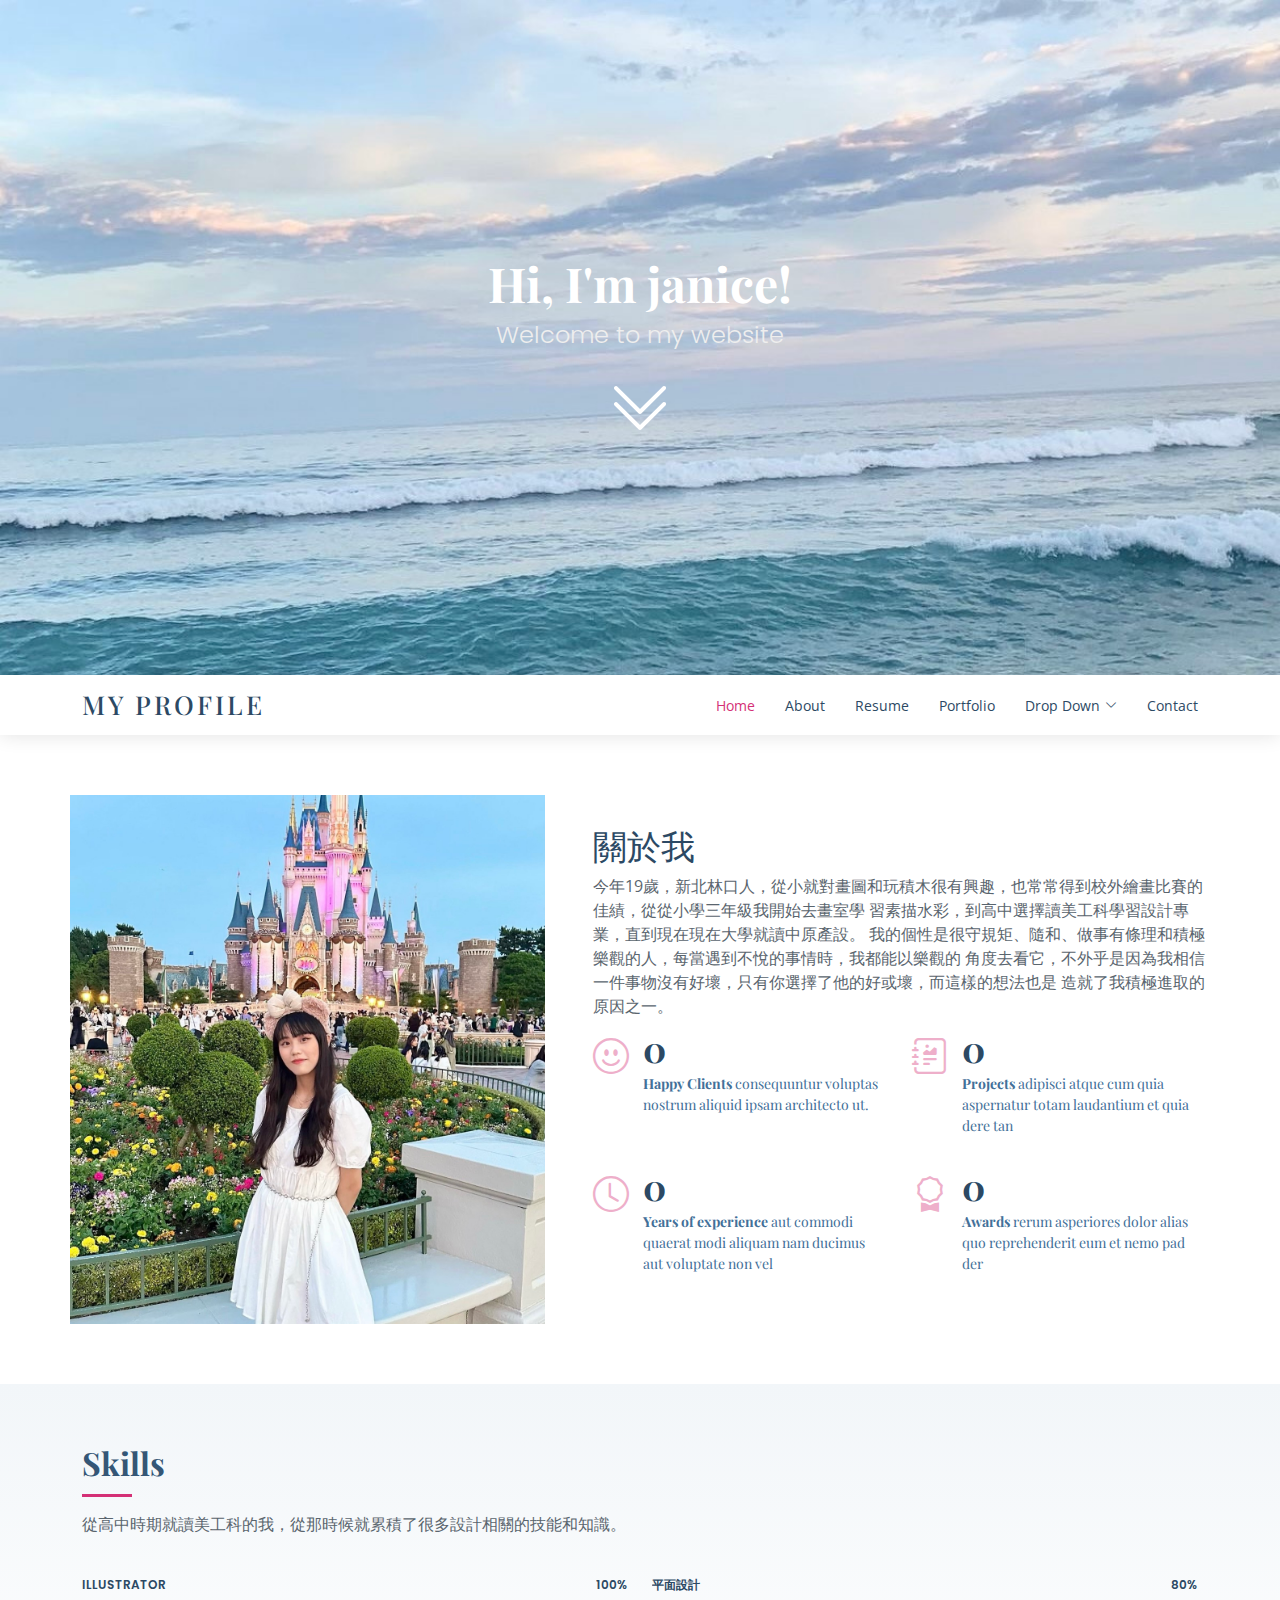
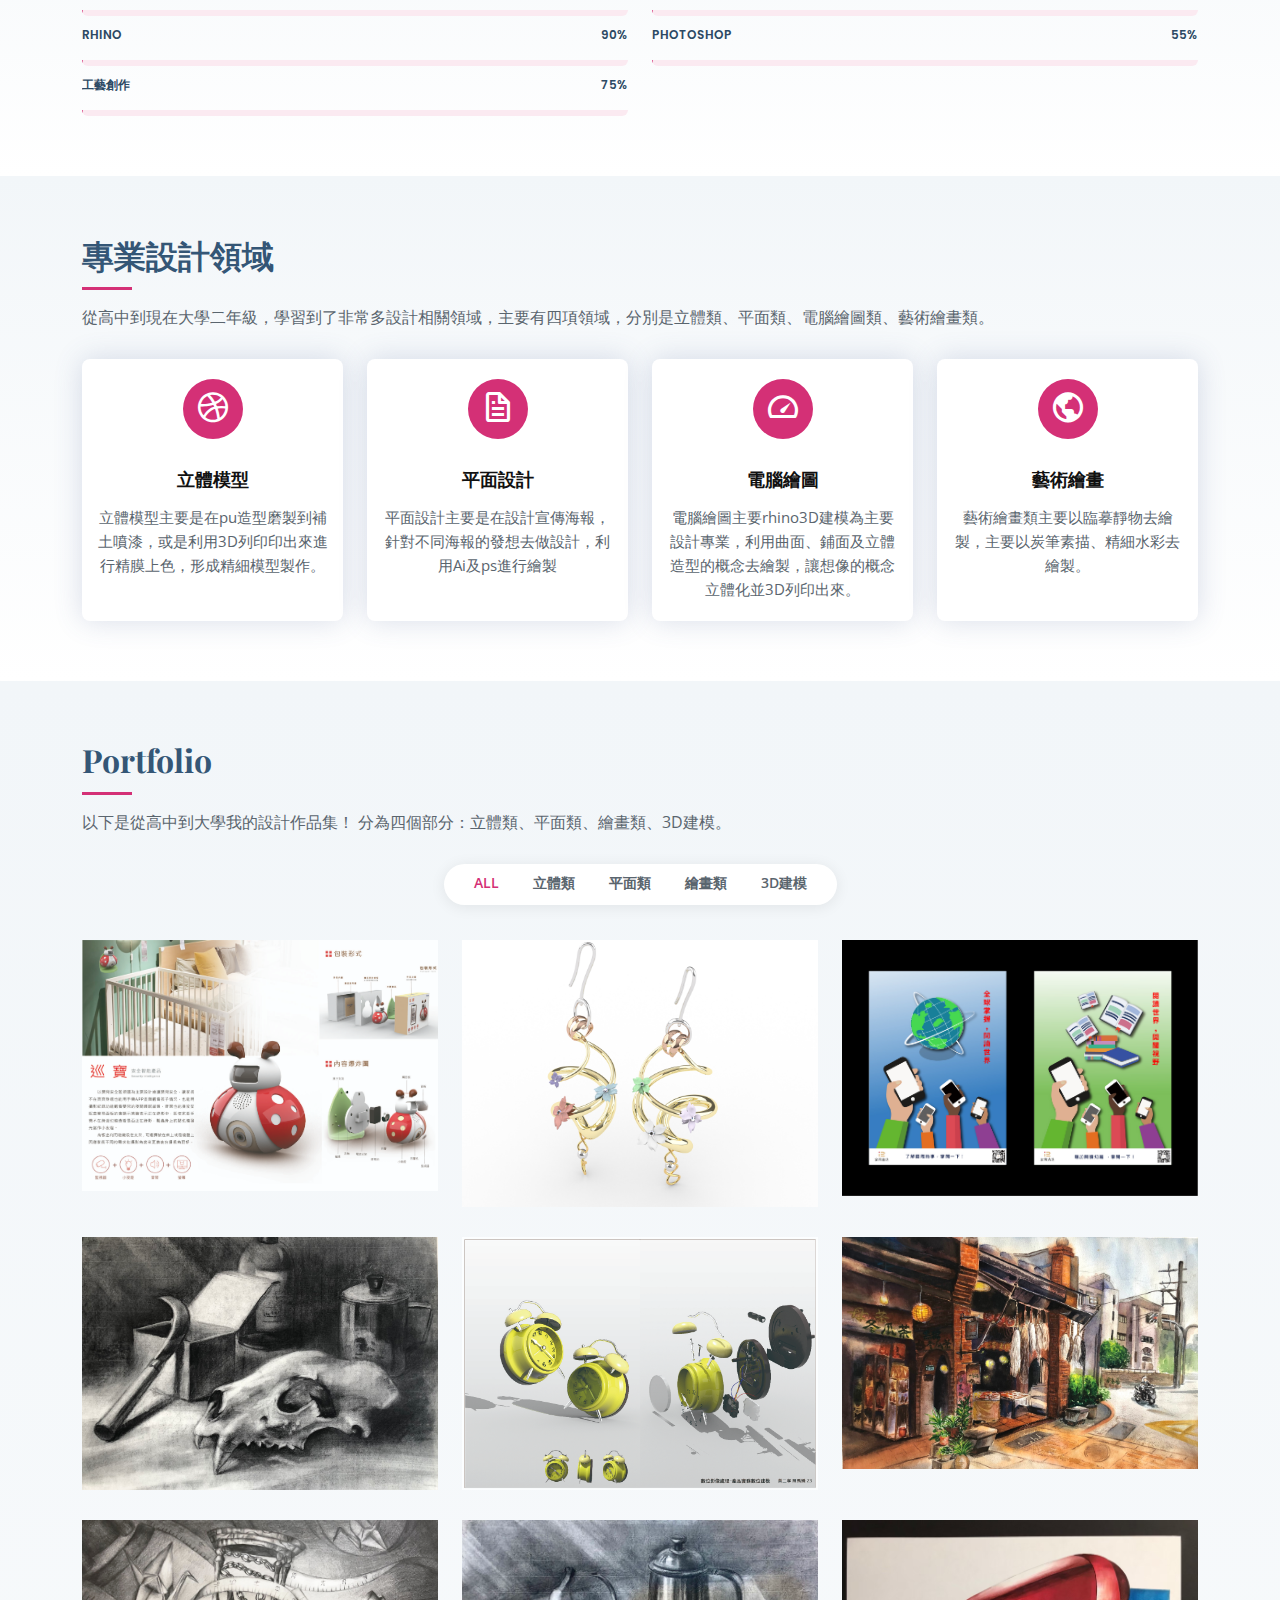
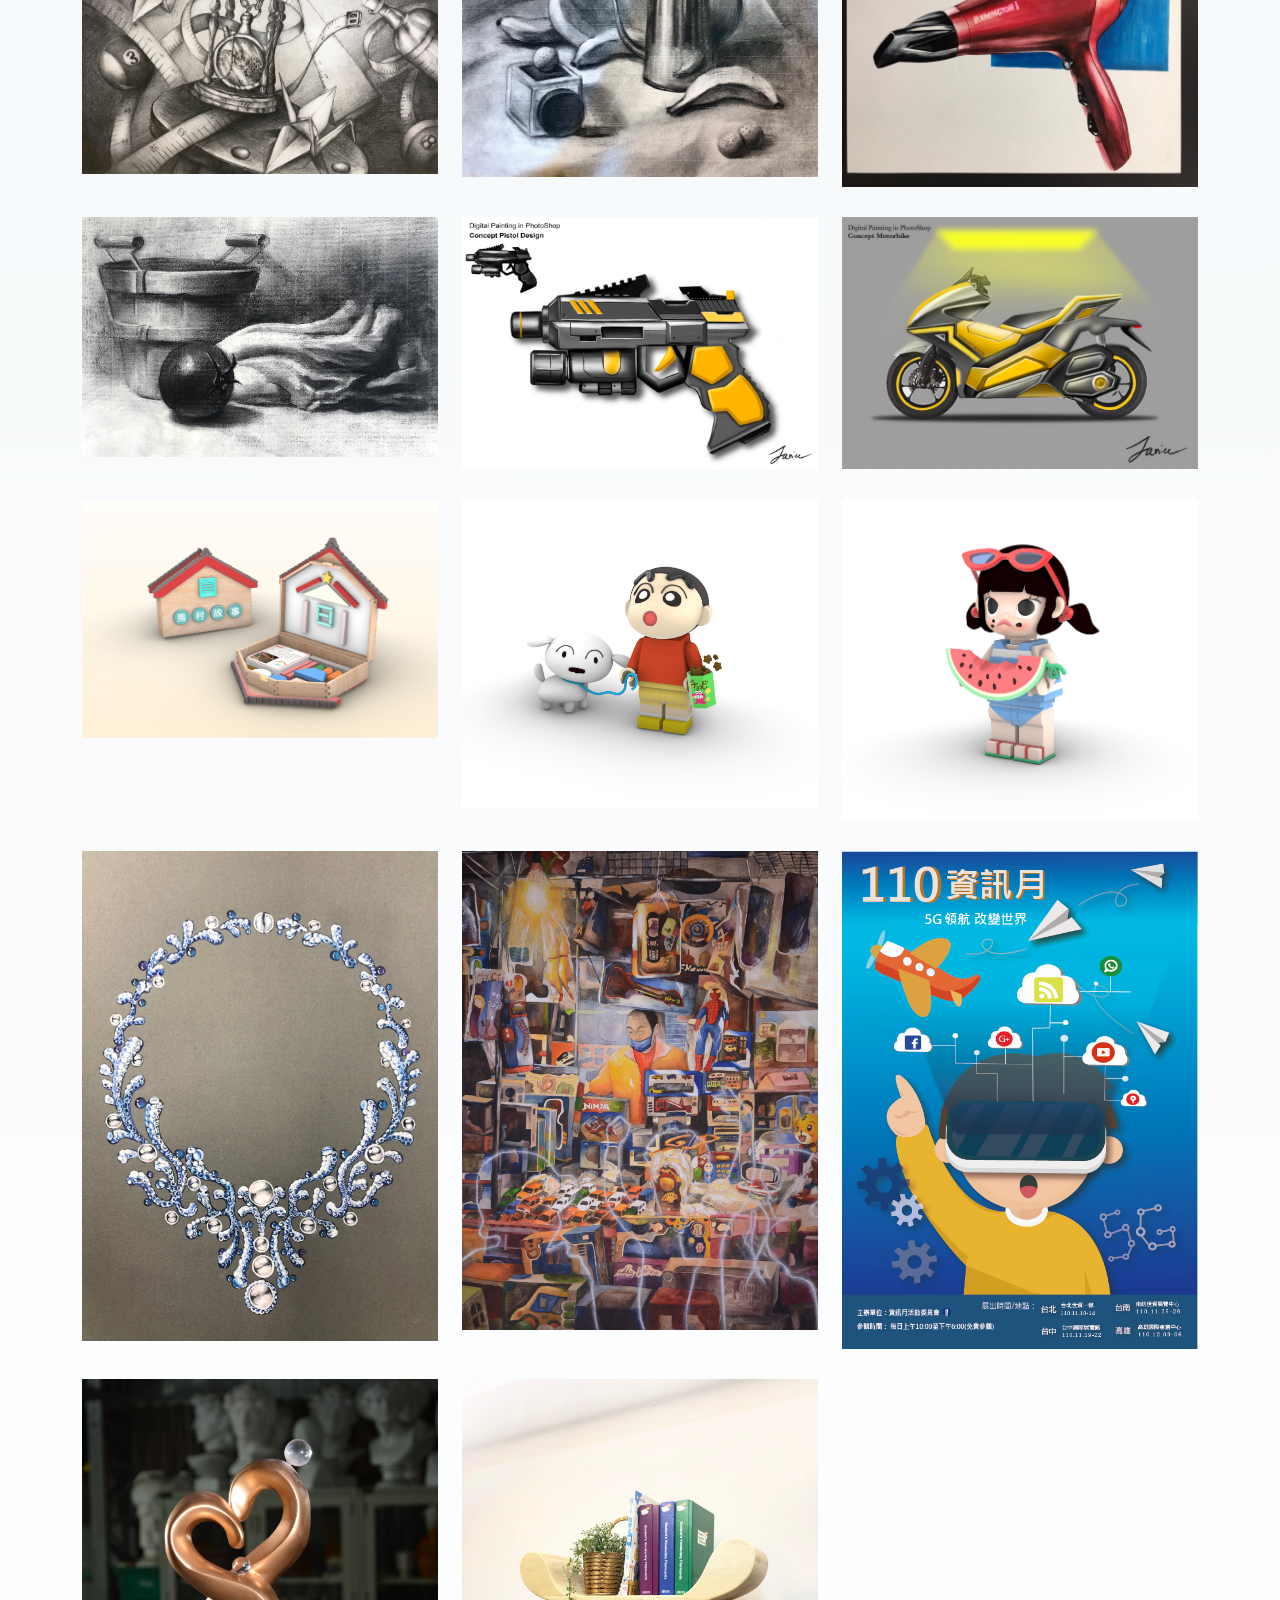
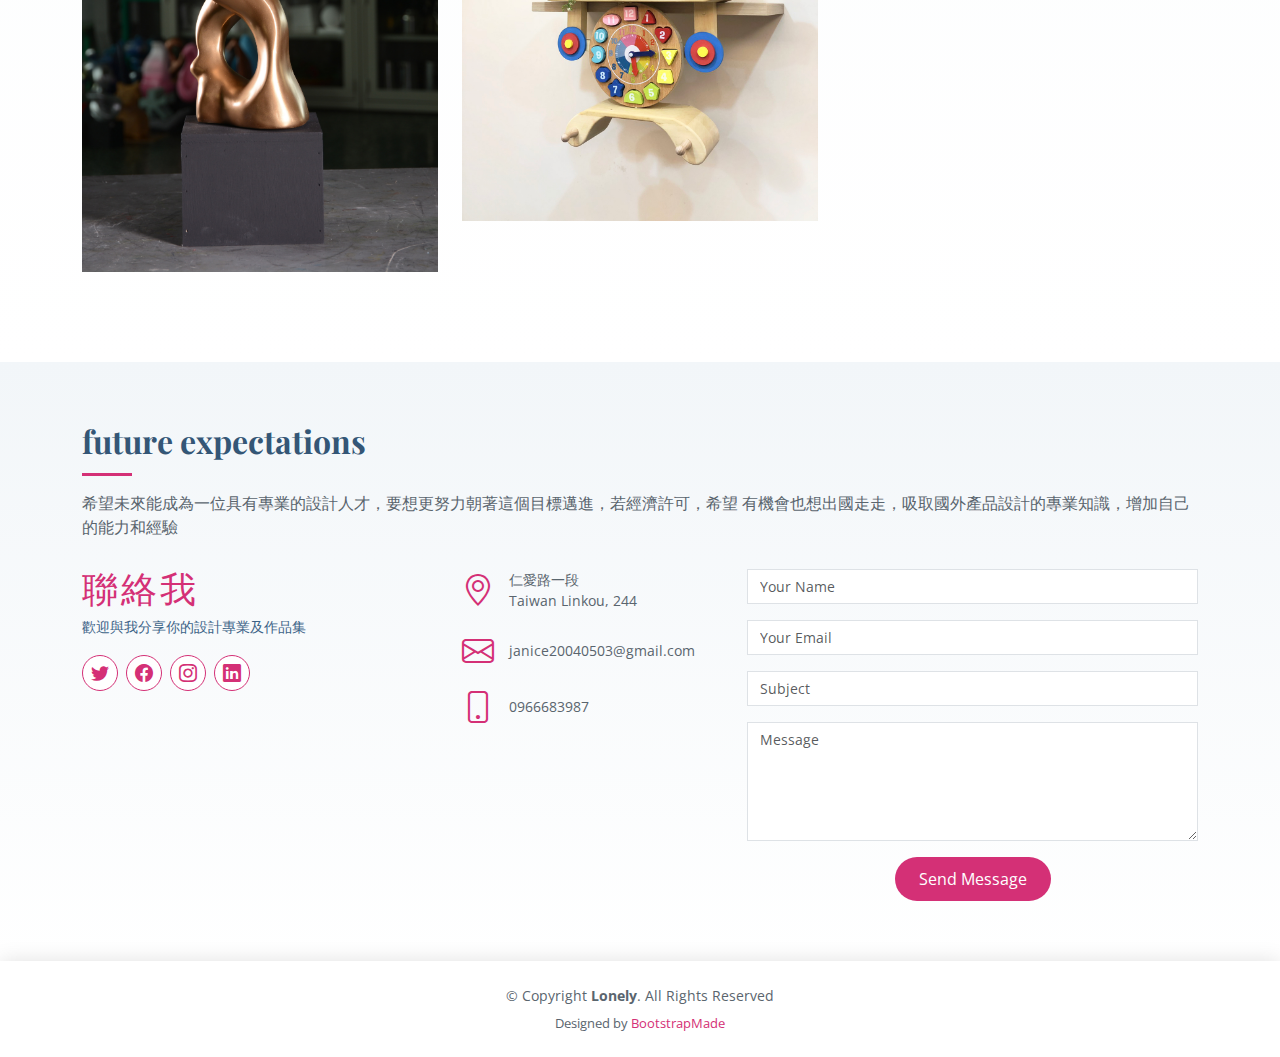
<file: index.html>
<!DOCTYPE html>
<html lang="en">

<head>
  <meta charset="utf-8">
  <meta content="width=device-width, initial-scale=1.0" name="viewport">

  <title>Lonely Bootstrap Template - Index</title>
  <meta content="" name="description">
  <meta content="" name="keywords">

  <!-- Favicons -->
  <link href="assets/img/favicon.png" rel="icon">
  <link href="assets/img/apple-touch-icon.png" rel="apple-touch-icon">

  <!-- Google Fonts -->
  <link href="https://fonts.googleapis.com/css?family=Open+Sans:300,300i,400,400i,600,600i,700,700i|Poppins:300,300i,400,400i,500,500i,600,600i,700,700i|Playfair+Display:400,400i,500,500i,600,600i,700,700i&subset=cyrillic" rel="stylesheet">

  <!-- Vendor CSS Files -->
  <link href="assets/vendor/bootstrap/css/bootstrap.min.css" rel="stylesheet">
  <link href="assets/vendor/bootstrap-icons/bootstrap-icons.css" rel="stylesheet">
  <link href="assets/vendor/boxicons/css/boxicons.min.css" rel="stylesheet">
  <link href="assets/vendor/glightbox/css/glightbox.min.css" rel="stylesheet">
  <link href="assets/vendor/swiper/swiper-bundle.min.css" rel="stylesheet">

  <!-- Template Main CSS File -->
  <link href="assets/css/style.css" rel="stylesheet">

  <!-- =======================================================
  * Template Name: Lonely
  * Updated: Sep 18 2023 with Bootstrap v5.3.2
  * Template URL: https://bootstrapmade.com/free-html-bootstrap-template-lonely/
  * Author: BootstrapMade.com
  * License: https://bootstrapmade.com/license/
  ======================================================== -->
</head>

<body>

  <!-- ======= Hero Section ======= -->
  <section id="hero" class="d-flex flex-column align-items-center justify-content-center">
    <h1>Hi, I'm janice!</h1>
    <h2>Welcome to my website</h2>
    <a href="#about" class="btn-get-started scrollto"><i class="bi bi-chevron-double-down"></i></a>
  </section><!-- End Hero -->

  <!-- ======= Header ======= -->
  <header id="header" class="d-flex align-items-center">
    <div class="container d-flex align-items-center justify-content-between">

      <div class="logo">
        <h1><a href="index.html">MY Profile</a></h1>
        <!-- Uncomment below if you prefer to use an image logo -->
        <!-- <a href="index.html"><img src="assets/img/logo.png" alt="" class="img-fluid"></a>-->
      </div>

      <nav id="navbar" class="navbar">
        <ul>
          <li><a class="nav-link scrollto active" href="#hero">Home</a></li>
          <li><a class="nav-link scrollto" href="#about">About</a></li>
          <li><a class="nav-link scrollto" href="#resume">Resume</a></li>
          <li><a class="nav-link scrollto" href="#portfolio">Portfolio</a></li>
          <li class="dropdown"><a href="#"><span>Drop Down</span> <i class="bi bi-chevron-down"></i></a>
            <ul>
              <li><a href="#">Drop Down 1</a></li>
              <li class="dropdown"><a href="#"><span>Deep Drop Down</span> <i class="bi bi-chevron-right"></i></a>
                <ul>
                  <li><a href="#">Deep Drop Down 1</a></li>
                  <li><a href="#">Deep Drop Down 2</a></li>
                  <li><a href="#">Deep Drop Down 3</a></li>
                  <li><a href="#">Deep Drop Down 4</a></li>
                  <li><a href="#">Deep Drop Down 5</a></li>
                </ul>
              </li>
              <li><a href="#">Drop Down 2</a></li>
              <li><a href="#">Drop Down 3</a></li>
              <li><a href="#">Drop Down 4</a></li>
            </ul>
          </li>
          <li><a class="nav-link scrollto" href="#contact">Contact</a></li>
        </ul>
        <i class="bi bi-list mobile-nav-toggle"></i>
      </nav><!-- .navbar -->

    </div>
  </header><!-- End Header -->

  <main id="main">

    <!-- ======= About Section ======= -->
    <section id="about" class="about">
      <div class="container">

        <div class="row no-gutters">
          <div class="image col-xl-5 d-flex align-items-stretch justify-content-center justify-content-lg-start"></div>
          <div class="col-xl-7 ps-0 ps-lg-5 pe-lg-1 d-flex align-items-stretch">
            <div class="content d-flex flex-column justify-content-center">
              <h3>關於我</h3>
              <p>
                今年19歲，新北林口人，從小就對畫圖和玩積木很有興趣，也常常得到校外繪畫比賽的佳績，從從小學三年級我開始去畫室學
習素描水彩，到高中選擇讀美工科學習設計專業，直到現在現在大學就讀中原產設。
我的個性是很守規矩、隨和、做事有條理和積極樂觀的人，每當遇到不悅的事情時，我都能以樂觀的
角度去看它，不外乎是因為我相信一件事物沒有好壞，只有你選擇了他的好或壞，而這樣的想法也是
造就了我積極進取的原因之一。
              </p>
              <div class="row">
                <div class="col-md-6 d-md-flex align-items-md-stretch">
                  <div class="count-box">
                    <i class="bi bi-emoji-smile"></i>
                    <span data-purecounter-start="0" data-purecounter-end="65" data-purecounter-duration="1" class="purecounter"></span>
                    <p><strong>Happy Clients</strong> consequuntur voluptas nostrum aliquid ipsam architecto ut.</p>
                  </div>
                </div>

                <div class="col-md-6 d-md-flex align-items-md-stretch">
                  <div class="count-box">
                    <i class="bi bi-journal-richtext"></i>
                    <span data-purecounter-start="0" data-purecounter-end="85" data-purecounter-duration="1" class="purecounter"></span>
                    <p><strong>Projects</strong> adipisci atque cum quia aspernatur totam laudantium et quia dere tan</p>
                  </div>
                </div>

                <div class="col-md-6 d-md-flex align-items-md-stretch">
                  <div class="count-box">
                    <i class="bi bi-clock"></i>
                    <span data-purecounter-start="0" data-purecounter-end="12" data-purecounter-duration="1" class="purecounter"></span>
                    <p><strong>Years of experience</strong> aut commodi quaerat modi aliquam nam ducimus aut voluptate non vel</p>
                  </div>
                </div>

                <div class="col-md-6 d-md-flex align-items-md-stretch">
                  <div class="count-box">
                    <i class="bi bi-award"></i>
                    <span data-purecounter-start="0" data-purecounter-end="15" data-purecounter-duration="1" class="purecounter"></span>
                    <p><strong>Awards</strong> rerum asperiores dolor alias quo reprehenderit eum et nemo pad der</p>
                  </div>
                </div>
              </div>
            </div><!-- End .content-->
          </div>
        </div>

      </div>
    </section><!-- End About Section -->

    <!-- ======= Skills Section ======= -->
    <section id="skills" class="skills section-bg">
      <div class="container">

        <div class="section-title">
          <h2>Skills</h2>
          <p>從高中時期就讀美工科的我，從那時候就累積了很多設計相關的技能和知識。</p>
        </div>

        <div class="row skills-content">

          <div class="col-lg-6">

            <div class="progress">
              <span class="skill"> Illustrator <i class="val">100%</i></span>
              <div class="progress-bar-wrap">
                <div class="progress-bar" role="progressbar" aria-valuenow="100" aria-valuemin="0" aria-valuemax="100"></div>
              </div>
            </div>

            <div class="progress">
              <span class="skill">RHINO <i class="val">90%</i></span>
              <div class="progress-bar-wrap">
                <div class="progress-bar" role="progressbar" aria-valuenow="90" aria-valuemin="0" aria-valuemax="100"></div>
              </div>
            </div>

            <div class="progress">
              <span class="skill">工藝創作 <i class="val">75%</i></span>
              <div class="progress-bar-wrap">
                <div class="progress-bar" role="progressbar" aria-valuenow="75" aria-valuemin="0" aria-valuemax="100"></div>
              </div>
            </div>

          </div>

          <div class="col-lg-6">

            <div class="progress">
              <span class="skill">平面設計 <i class="val">80%</i></span>
              <div class="progress-bar-wrap">
                <div class="progress-bar" role="progressbar" aria-valuenow="80" aria-valuemin="0" aria-valuemax="100"></div>
              </div>
            </div>


            <div class="progress">
              <span class="skill">Photoshop <i class="val">55%</i></span>
              <div class="progress-bar-wrap">
                <div class="progress-bar" role="progressbar" aria-valuenow="55" aria-valuemin="0" aria-valuemax="100"></div>
              </div>
            </div>

          </div>

        </div>

      </div>
    </section><!-- End Skills Section -->

 
    <!-- ======= Services Section ======= -->
    <section id="services" class="services section-bg">
      <div class="container">

        <div class="section-title">
          <h2>專業設計領域</h2>
          <p>從高中到現在大學二年級，學習到了非常多設計相關領域，主要有四項領域，分別是立體類、平面類、電腦繪圖類、藝術繪畫類。</p>
        </div>

        <div class="row">
          <div class="col-md-6 col-lg-3 d-flex align-items-stretch mb-5 mb-lg-0">
            <div class="icon-box">
              <div class="icon"><i class="bx bxl-dribbble"></i></div>
              <h4 class="title"><a href="">立體模型</a></h4>
              <p class="description">立體模型主要是在pu造型磨製到補土噴漆，或是利用3D列印印出來進行精膜上色，形成精細模型製作。</p>
            </div>
          </div>

          <div class="col-md-6 col-lg-3 d-flex align-items-stretch mb-5 mb-lg-0">
            <div class="icon-box">
              <div class="icon"><i class="bx bx-file"></i></div>
              <h4 class="title"><a href="">平面設計</a></h4>
              <p class="description">平面設計主要是在設計宣傳海報，針對不同海報的發想去做設計，利用Ai及ps進行繪製</p>
            </div>
          </div>

          <div class="col-md-6 col-lg-3 d-flex align-items-stretch mb-5 mb-lg-0">
            <div class="icon-box">
              <div class="icon"><i class="bx bx-tachometer"></i></div>
              <h4 class="title"><a href="">電腦繪圖</a></h4>
              <p class="description">電腦繪圖主要rhino3D建模為主要設計專業，利用曲面、鋪面及立體造型的概念去繪製，讓想像的概念立體化並3D列印出來。</p>
            </div>
          </div>

          <div class="col-md-6 col-lg-3 d-flex align-items-stretch mb-5 mb-lg-0">
            <div class="icon-box">
              <div class="icon"><i class="bx bx-world"></i></div>
              <h4 class="title"><a href="">藝術繪畫</a></h4>
              <p class="description">藝術繪畫類主要以臨摹靜物去繪製，主要以炭筆素描、精細水彩去繪製。</p>
            </div>
          </div>

        </div>

      </div>
    </section><!-- End Services Section -->

    <!-- ======= Portfolio Section ======= -->
    <section id="portfolio" class="portfolio section-bg">
      <div class="container">

        <div class="section-title">
          <h2>Portfolio</h2>
          <p>以下是從高中到大學我的設計作品集！
            分為四個部分：立體類、平面類、繪畫類、3D建模。</p>
        </div>

        <div class="row">
          <div class="col-lg-12 d-flex justify-content-center">
            <ul id="portfolio-flters">
              <li data-filter="*" class="filter-active">ALL</li>
              <li data-filter=".filter-cube">立體類</li>
              <li data-filter=".filter-app">平面類</li>
              <li data-filter=".filter-card">繪畫類</li>
              <li data-filter=".filter-web">3D建模</li>
            </ul>
          </div>
        </div>

        <div class="row portfolio-container">

          <div class="col-lg-4 col-md-6 portfolio-item filter-web">
            <div class="portfolio-wrap">
              <img src="assets/img/portfolio/美三孝23陳禹臻專題三折頁_工作區域 1 複本.jpg" class="img-fluid" alt="">
              <div class="portfolio-info">
                <h4>App 1</h4>
                <p>App</p>
              </div>
              <div class="portfolio-links">
                <a href="assets/img/portfolio/portfolio-1.jpg" data-gallery="portfolioGallery" class="portfolio-lightbox" title="App 1"><i class="bx bx-plus"></i></a>
                <a href="portfolio-details.html" title="More Details"><i class="bx bx-link"></i></a>
              </div>
            </div>
          </div>
        
          <div class="col-lg-4 col-md-6 portfolio-item filter-web">
            <div class="portfolio-wrap">
              <img src="assets/img/portfolio/金工2.jpg" class="img-fluid" alt="">
              <div class="portfolio-info">
                <h4>Web 3</h4>
                <p>Web</p>
              </div>
              <div class="portfolio-links">
                <a href="assets/img/portfolio/portfolio-2.jpg" data-gallery="portfolioGallery" class="portfolio-lightbox" title="Web 3"><i class="bx bx-plus"></i></a>
                <a href="portfolio-details.html" title="More Details"><i class="bx bx-link"></i></a>
              </div>
            </div>
          </div>

          <div class="col-lg-4 col-md-6 portfolio-item filter-app">
            <div class="portfolio-wrap">
              <img src="assets/img/portfolio/金犢獎-01.jpg" class="img-fluid" alt="">
              <div class="portfolio-info">
                <h4>App 2</h4>
                <p>App</p>
              </div>
              <div class="portfolio-links">
                <a href="assets/img/portfolio/portfolio-3.jpg" data-gallery="portfolioGallery" class="portfolio-lightbox" title="App 2"><i class="bx bx-plus"></i></a>
                <a href="portfolio-details.html" title="More Details"><i class="bx bx-link"></i></a>
              </div>
            </div>
          </div>

          <div class="col-lg-4 col-md-6 portfolio-item filter-card">
            <div class="portfolio-wrap">
              <img src="assets/img/portfolio/34C664A7-20C3-403F-8EAB-7CC3DB1A8D76.jpg" class="img-fluid" alt="">
              <div class="portfolio-info">
                <h4>Card 2</h4>
                <p>Card</p>
              </div>
              <div class="portfolio-links">
                <a href="assets/img/portfolio/portfolio-4.jpg" data-gallery="portfolioGallery" class="portfolio-lightbox" title="Card 2"><i class="bx bx-plus"></i></a>
                <a href="portfolio-details.html" title="More Details"><i class="bx bx-link"></i></a>
              </div>
            </div>
          </div>

          <div class="col-lg-4 col-md-6 portfolio-item filter-web">
            <div class="portfolio-wrap">
              <img src="assets/img/portfolio/006.jpg" class="img-fluid" alt="">
              <div class="portfolio-info">
                <h4>Web 2</h4>
                <p>Web</p>
              </div>
              <div class="portfolio-links">
                <a href="assets/img/portfolio/portfolio-5.jpg" data-gallery="portfolioGallery" class="portfolio-lightbox" title="Web 2"><i class="bx bx-plus"></i></a>
                <a href="portfolio-details.html" title="More Details"><i class="bx bx-link"></i></a>
              </div>
            </div>
          </div>

          
          <div class="col-lg-4 col-md-6 portfolio-item filter-card">
            <div class="portfolio-wrap">
              <img src="assets/img/portfolio/25CB9DA4-BA39-472B-8B3D-415215BC5569.jpg" class="img-fluid" alt="">
              <div class="portfolio-info">
                <h4>Card 1</h4>
                <p>Card</p>
              </div>
              <div class="portfolio-links">
                <a href="assets/img/portfolio/portfolio-7.jpg" data-gallery="portfolioGallery" class="portfolio-lightbox" title="Card 1"><i class="bx bx-plus"></i></a>
                <a href="portfolio-details.html" title="More Details"><i class="bx bx-link"></i></a>
              </div>
            </div>
          </div>

          <div class="col-lg-4 col-md-6 portfolio-item filter-card">
            <div class="portfolio-wrap">
              <img src="assets/img/portfolio/019.jpg" class="img-fluid" alt="">
              <div class="portfolio-info">
                <h4>Card 3</h4>
                <p>Card</p>
              </div>
              <div class="portfolio-links">
                <a href="assets/img/portfolio/portfolio-8.jpg" data-gallery="portfolioGallery" class="portfolio-lightbox" title="Card 3"><i class="bx bx-plus"></i></a>
                <a href="portfolio-details.html" title="More Details"><i class="bx bx-link"></i></a>
              </div>
            </div>
          </div>
          
          <div class="col-lg-4 col-md-6 portfolio-item filter-card">
            <div class="portfolio-wrap">
              <img src="assets/img/portfolio/007.jpg" class="img-fluid" alt="">
              <div class="portfolio-info">
                <h4>Card 3</h4>
                <p>Card</p>
              </div>
              <div class="portfolio-links">
                <a href="assets/img/portfolio/portfolio-8.jpg" data-gallery="portfolioGallery" class="portfolio-lightbox" title="Card 3"><i class="bx bx-plus"></i></a>
                <a href="portfolio-details.html" title="More Details"><i class="bx bx-link"></i></a>
              </div>
            </div>


          

        </div>
        
        <div class="col-lg-4 col-md-6 portfolio-item filter-card">
          <div class="portfolio-wrap">
            <img src="assets/img/portfolio/S__95797304.jpg" class="img-fluid" alt="">
            <div class="portfolio-info">
              <h4>Card 3</h4>
              <p>Card</p>
            </div>
            <div class="portfolio-links">
              <a href="assets/img/portfolio/portfolio-8.jpg" data-gallery="portfolioGallery" class="portfolio-lightbox" title="Card 3"><i class="bx bx-plus"></i></a>
              <a href="portfolio-details.html" title="More Details"><i class="bx bx-link"></i></a>
            </div>
          </div>

      </div>

      <div class="col-lg-4 col-md-6 portfolio-item filter-card">
        <div class="portfolio-wrap">
          <img src="assets/img/portfolio/0C3B89C4-7884-4455-8E55-3C1A16D68F3F.jpg" class="img-fluid" alt="">
          <div class="portfolio-info">
            <h4>Card 3</h4>
            <p>Card</p>
          </div>
          <div class="portfolio-links">
            <a href="assets/img/portfolio/portfolio-8.jpg" data-gallery="portfolioGallery" class="portfolio-lightbox" title="Card 3"><i class="bx bx-plus"></i></a>
            <a href="portfolio-details.html" title="More Details"><i class="bx bx-link"></i></a>
          </div>
        </div>


      

    </div>

    <div class="col-lg-4 col-md-6 portfolio-item filter-card">
      <div class="portfolio-wrap">
        <img src="assets/img/portfolio/343426676_716809590191006_122248235199711244_n.jpg" class="img-fluid" alt="">
        <div class="portfolio-info">
          <h4>Card 3</h4>
          <p>Card</p>
        </div>
        <div class="portfolio-links">
          <a href="assets/img/portfolio/portfolio-8.jpg" data-gallery="portfolioGallery" class="portfolio-lightbox" title="Card 3"><i class="bx bx-plus"></i></a>
          <a href="portfolio-details.html" title="More Details"><i class="bx bx-link"></i></a>
        </div>
      </div>


    

  </div>

  <div class="col-lg-4 col-md-6 portfolio-item filter-card">
    <div class="portfolio-wrap">
      <img src="assets/img/portfolio/摩托車發光2.jpg" class="img-fluid" alt="">
      <div class="portfolio-info">
        <h4>Card 3</h4>
        <p>Card</p>
      </div>
      <div class="portfolio-links">
        <a href="assets/img/portfolio/portfolio-8.jpg" data-gallery="portfolioGallery" class="portfolio-lightbox" title="Card 3"><i class="bx bx-plus"></i></a>
        <a href="portfolio-details.html" title="More Details"><i class="bx bx-link"></i></a>
      </div>
    </div>


  

</div>
  

  
        

      <div class="col-lg-4 col-md-6 portfolio-item filter-web">
        <div class="portfolio-wrap">
          <img src="assets/img/portfolio/盒子採43.jpg" class="img-fluid" alt="">
          <div class="portfolio-info">
            <h4>Web 3</h4>
            <p>Web</p>
          </div>
          <div class="portfolio-links">
            <a href="assets/img/portfolio/portfolio-9.jpg" data-gallery="portfolioGallery" class="portfolio-lightbox" title="Web 3"><i class="bx bx-plus"></i></a>
            <a href="portfolio-details.html" title="More Details"><i class="bx bx-link"></i></a>
          </div>
        </div>
      </div>

      <div class="col-lg-4 col-md-6 portfolio-item filter-web">
        <div class="portfolio-wrap">
          <img src="assets/img/portfolio/小新.jpg" class="img-fluid" alt="">
          <div class="portfolio-info">
            <h4>Web 3</h4>
            <p>Web</p>
          </div>
          <div class="portfolio-links">
            <a href="assets/img/portfolio/portfolio-9.jpg" data-gallery="portfolioGallery" class="portfolio-lightbox" title="Web 3"><i class="bx bx-plus"></i></a>
            <a href="portfolio-details.html" title="More Details"><i class="bx bx-link"></i></a>
          </div>
        </div>
      </div>

      <div class="col-lg-4 col-md-6 portfolio-item filter-web">
        <div class="portfolio-wrap">
          <img src="assets/img/portfolio/molly.jpg" class="img-fluid" alt="">
          <div class="portfolio-info">
            <h4>Web 3</h4>
            <p>Web</p>
          </div>
          <div class="portfolio-links">
            <a href="assets/img/portfolio/portfolio-9.jpg" data-gallery="portfolioGallery" class="portfolio-lightbox" title="Web 3"><i class="bx bx-plus"></i></a>
            <a href="portfolio-details.html" title="More Details"><i class="bx bx-link"></i></a>
          </div>
        </div>
      </div>

      <div class="col-lg-4 col-md-6 portfolio-item filter-card">
        <div class="portfolio-wrap">
          <img src="assets/img/portfolio/011.jpg" class="img-fluid" alt="">
          <div class="portfolio-info">
            <h4>Card 3</h4>
            <p>Card</p>
          </div>
          <div class="portfolio-links">
            <a href="assets/img/portfolio/portfolio-8.jpg" data-gallery="portfolioGallery" class="portfolio-lightbox" title="Card 3"><i class="bx bx-plus"></i></a>
            <a href="portfolio-details.html" title="More Details"><i class="bx bx-link"></i></a>
          </div>
        </div>
      </div>

      <div class="col-lg-4 col-md-6 portfolio-item filter-card">
        <div class="portfolio-wrap">
          <img src="assets/img/portfolio/017.JPG" class="img-fluid" alt="">
          <div class="portfolio-info">
            <h4>Card 3</h4>
            <p>Card</p>
          </div>
          <div class="portfolio-links">
            <a href="assets/img/portfolio/portfolio-8.jpg" data-gallery="portfolioGallery" class="portfolio-lightbox" title="Card 3"><i class="bx bx-plus"></i></a>
            <a href="portfolio-details.html" title="More Details"><i class="bx bx-link"></i></a>
          </div>
        </div>
      </div>

      <div class="col-lg-4 col-md-6 portfolio-item filter-app">
        <div class="portfolio-wrap">
          <img src="assets/img/portfolio/資訊月-01.jpg" class="img-fluid" alt="">
          <div class="portfolio-info">
            <h4>App 3</h4>
            <p>App</p>
          </div>
          <div class="portfolio-links">
            <a href="assets/img/portfolio/portfolio-6.jpg" data-gallery="portfolioGallery" class="portfolio-lightbox" title="App 3"><i class="bx bx-plus"></i></a>
            <a href="portfolio-details.html" title="More Details"><i class="bx bx-link"></i></a>
          </div>
        </div>
      </div>


      <div class="col-lg-4 col-md-6 portfolio-item filter-cube">
        <div class="portfolio-wrap">
          <img src="assets/img/portfolio/001.jpg" class="img-fluid" alt="">
          <div class="portfolio-info">
            <h4>App 1</h4>
            <p>App</p>
          </div>
          <div class="portfolio-links">
            <a href="assets/img/portfolio/portfolio-1.jpg" data-gallery="portfolioGallery" class="portfolio-lightbox" title="App 1"><i class="bx bx-plus"></i></a>
            <a href="portfolio-details.html" title="More Details"><i class="bx bx-link"></i></a>
          </div>
        </div>
      </div>

      <div class="col-lg-4 col-md-6 portfolio-item filter-cube">
        <div class="portfolio-wrap">
          <img src="assets/img/portfolio/015.jpg" class="img-fluid" alt="">
          <div class="portfolio-info">
            <h4>App 1</h4>
            <p>App</p>
          </div>
          <div class="portfolio-links">
            <a href="assets/img/portfolio/portfolio-1.jpg" data-gallery="portfolioGallery" class="portfolio-lightbox" title="App 1"><i class="bx bx-plus"></i></a>
            <a href="portfolio-details.html" title="More Details"><i class="bx bx-link"></i></a>
          </div>
        </div>
      </div>


     
 

         

     
      </div>
    </section><!-- End Portfolio Section -->

    <!-- ======= Testimonials Section ======= -->
   
<!-- End Testimonials Section -->

    <!-- ======= Contact Section ======= -->
    <section id="contact" class="contact section-bg">
      <div class="container">

        <div class="section-title">
          <h2>future expectations</h2>
          <p>希望未來能成為一位具有專業的設計人才，要想更努力朝著這個目標邁進，若經濟許可，希望
            有機會也想出國走走，吸取國外產品設計的專業知識，增加自己的能力和經驗</p>
        </div>

        <div class="row">

          <div class="col-lg-4 col-md-4">
            <div class="contact-about">
              <h3>聯絡我</h3>
              <p>歡迎與我分享你的設計專業及作品集</p>
              <div class="social-links">
                <a href="#" class="twitter"><i class="bi bi-twitter"></i></a>
                <a href="#" class="facebook"><i class="bi bi-facebook"></i></a>
                <a href="#" class="instagram"><i class="bi bi-instagram"></i></a>
                <a href="#" class="linkedin"><i class="bi bi-linkedin"></i></a>
              </div>
            </div>
          </div>

          <div class="col-lg-3 col-md-4">
            <div class="info">
              <div class="d-flex align-items-center">
                <i class="bi bi-geo-alt"></i>
                <p>仁愛路一段<br>Taiwan Linkou, 244</p>
              </div>

              <div class="d-flex align-items-center mt-4">
                <i class="bi bi-envelope"></i>
                <p>janice20040503@gmail.com</p>
              </div>

              <div class="d-flex align-items-center mt-4">
                <i class="bi bi-phone"></i>
                <p>0966683987</p>
              </div>

            </div>
          </div>

          <div class="col-lg-5 col-md-8">
            <form action="forms/contact.php" method="post" role="form" class="php-email-form">
              <div class="form-group">
                <input type="text" name="name" class="form-control" id="name" placeholder="Your Name" required>
              </div>
              <div class="form-group mt-3">
                <input type="email" class="form-control" name="email" id="email" placeholder="Your Email" required>
              </div>
              <div class="form-group mt-3">
                <input type="text" class="form-control" name="subject" id="subject" placeholder="Subject" required>
              </div>
              <div class="form-group mt-3">
                <textarea class="form-control" name="message" rows="5" placeholder="Message" required></textarea>
              </div>
              <div class="my-3">
                <div class="loading">Loading</div>
                <div class="error-message"></div>
                <div class="sent-message">Your message has been sent. Thank you!</div>
              </div>
              <div class="text-center"><button type="submit">Send Message</button></div>
            </form>
          </div>

        </div>

      </div>
    </section><!-- End Contact Section -->

  </main><!-- End #main -->

  <!-- ======= Footer ======= -->
  <footer id="footer">
    <div class="container">
      <div class="copyright">
        &copy; Copyright <strong><span>Lonely</span></strong>. All Rights Reserved
      </div>
      <div class="credits">
        <!-- All the links in the footer should remain intact. -->
        <!-- You can delete the links only if you purchased the pro version. -->
        <!-- Licensing information: https://bootstrapmade.com/license/ -->
        <!-- Purchase the pro version with working PHP/AJAX contact form: https://bootstrapmade.com/free-html-bootstrap-template-lonely/ -->
        Designed by <a href="https://bootstrapmade.com/">BootstrapMade</a>
      </div>
    </div>
  </footer><!-- End  Footer -->

  <a href="#" class="back-to-top d-flex align-items-center justify-content-center"><i class="bi bi-arrow-up-short"></i></a>

  <!-- Vendor JS Files -->
  <script src="assets/vendor/purecounter/purecounter_vanilla.js"></script>
  <script src="assets/vendor/bootstrap/js/bootstrap.bundle.min.js"></script>
  <script src="assets/vendor/glightbox/js/glightbox.min.js"></script>
  <script src="assets/vendor/isotope-layout/isotope.pkgd.min.js"></script>
  <script src="assets/vendor/swiper/swiper-bundle.min.js"></script>
  <script src="assets/vendor/waypoints/noframework.waypoints.js"></script>
  <script src="assets/vendor/php-email-form/validate.js"></script>

  <!-- Template Main JS File -->
  <script src="assets/js/main.js"></script>

</body>

</html>
</file>
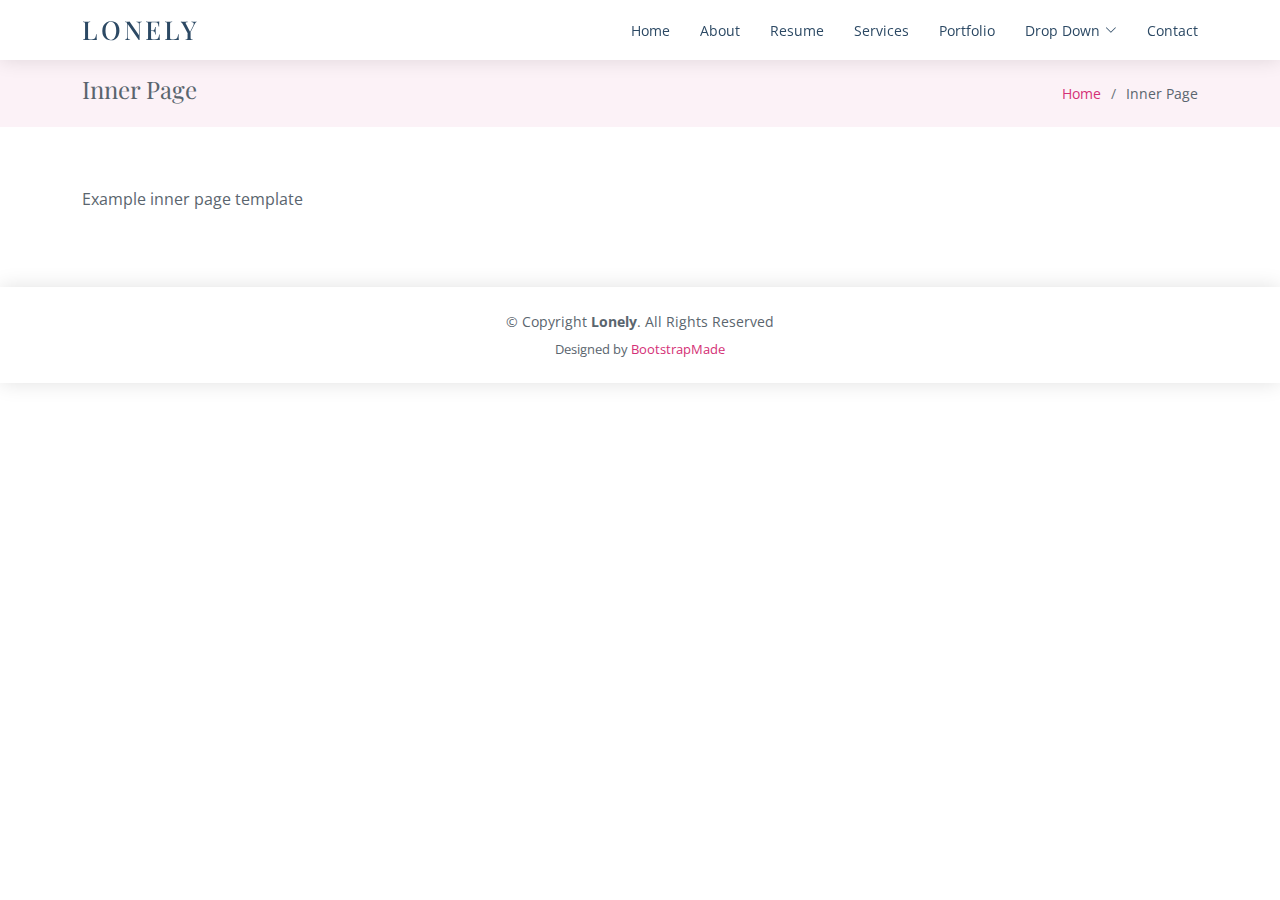
<file: inner-page.html>
<!DOCTYPE html>
<html lang="en">

<head>
  <meta charset="utf-8">
  <meta content="width=device-width, initial-scale=1.0" name="viewport">

  <title>Inner Page - Lonely Bootstrap Template</title>
  <meta content="" name="description">
  <meta content="" name="keywords">

  <!-- Favicons -->
  <link href="assets/img/favicon.png" rel="icon">
  <link href="assets/img/apple-touch-icon.png" rel="apple-touch-icon">

  <!-- Google Fonts -->
  <link href="https://fonts.googleapis.com/css?family=Open+Sans:300,300i,400,400i,600,600i,700,700i|Poppins:300,300i,400,400i,500,500i,600,600i,700,700i|Playfair+Display:400,400i,500,500i,600,600i,700,700i&subset=cyrillic" rel="stylesheet">

  <!-- Vendor CSS Files -->
  <link href="assets/vendor/bootstrap/css/bootstrap.min.css" rel="stylesheet">
  <link href="assets/vendor/bootstrap-icons/bootstrap-icons.css" rel="stylesheet">
  <link href="assets/vendor/boxicons/css/boxicons.min.css" rel="stylesheet">
  <link href="assets/vendor/glightbox/css/glightbox.min.css" rel="stylesheet">
  <link href="assets/vendor/swiper/swiper-bundle.min.css" rel="stylesheet">

  <!-- Template Main CSS File -->
  <link href="assets/css/style.css" rel="stylesheet">

  <!-- =======================================================
  * Template Name: Lonely
  * Updated: Sep 18 2023 with Bootstrap v5.3.2
  * Template URL: https://bootstrapmade.com/free-html-bootstrap-template-lonely/
  * Author: BootstrapMade.com
  * License: https://bootstrapmade.com/license/
  ======================================================== -->
</head>

<body>

  <!-- ======= Header ======= -->
  <header id="header" class="d-flex align-items-center">
    <div class="container d-flex align-items-center justify-content-between">

      <div class="logo">
        <h1><a href="index.html">Lonely</a></h1>
        <!-- Uncomment below if you prefer to use an image logo -->
        <!-- <a href="index.html"><img src="assets/img/logo.png" alt="" class="img-fluid"></a>-->
      </div>

      <nav id="navbar" class="navbar">
        <ul>
          <li><a class="nav-link scrollto " href="#hero">Home</a></li>
          <li><a class="nav-link scrollto" href="#about">About</a></li>
          <li><a class="nav-link scrollto" href="#resume">Resume</a></li>
          <li><a class="nav-link scrollto" href="#services">Services</a></li>
          <li><a class="nav-link scrollto" href="#portfolio">Portfolio</a></li>
          <li class="dropdown"><a href="#"><span>Drop Down</span> <i class="bi bi-chevron-down"></i></a>
            <ul>
              <li><a href="#">Drop Down 1</a></li>
              <li class="dropdown"><a href="#"><span>Deep Drop Down</span> <i class="bi bi-chevron-right"></i></a>
                <ul>
                  <li><a href="#">Deep Drop Down 1</a></li>
                  <li><a href="#">Deep Drop Down 2</a></li>
                  <li><a href="#">Deep Drop Down 3</a></li>
                  <li><a href="#">Deep Drop Down 4</a></li>
                  <li><a href="#">Deep Drop Down 5</a></li>
                </ul>
              </li>
              <li><a href="#">Drop Down 2</a></li>
              <li><a href="#">Drop Down 3</a></li>
              <li><a href="#">Drop Down 4</a></li>
            </ul>
          </li>
          <li><a class="nav-link scrollto" href="#contact">Contact</a></li>
        </ul>
        <i class="bi bi-list mobile-nav-toggle"></i>
      </nav><!-- .navbar -->

    </div>
  </header><!-- End Header -->

  <main id="main">

    <!-- ======= Breadcrumbs Section ======= -->
    <section class="breadcrumbs">
      <div class="container">

        <div class="d-flex justify-content-between align-items-center">
          <h2>Inner Page</h2>
          <ol>
            <li><a href="index.html">Home</a></li>
            <li>Inner Page</li>
          </ol>
        </div>

      </div>
    </section><!-- End Breadcrumbs Section -->

    <section class="inner-page">
      <div class="container">
        <p>
          Example inner page template
        </p>
      </div>
    </section>

  </main><!-- End #main -->

  <!-- ======= Footer ======= -->
  <footer id="footer">
    <div class="container">
      <div class="copyright">
        &copy; Copyright <strong><span>Lonely</span></strong>. All Rights Reserved
      </div>
      <div class="credits">
        <!-- All the links in the footer should remain intact. -->
        <!-- You can delete the links only if you purchased the pro version. -->
        <!-- Licensing information: https://bootstrapmade.com/license/ -->
        <!-- Purchase the pro version with working PHP/AJAX contact form: https://bootstrapmade.com/free-html-bootstrap-template-lonely/ -->
        Designed by <a href="https://bootstrapmade.com/">BootstrapMade</a>
      </div>
    </div>
  </footer><!-- End  Footer -->

  <a href="#" class="back-to-top d-flex align-items-center justify-content-center"><i class="bi bi-arrow-up-short"></i></a>

  <!-- Vendor JS Files -->
  <script src="assets/vendor/purecounter/purecounter_vanilla.js"></script>
  <script src="assets/vendor/bootstrap/js/bootstrap.bundle.min.js"></script>
  <script src="assets/vendor/glightbox/js/glightbox.min.js"></script>
  <script src="assets/vendor/isotope-layout/isotope.pkgd.min.js"></script>
  <script src="assets/vendor/swiper/swiper-bundle.min.js"></script>
  <script src="assets/vendor/waypoints/noframework.waypoints.js"></script>
  <script src="assets/vendor/php-email-form/validate.js"></script>

  <!-- Template Main JS File -->
  <script src="assets/js/main.js"></script>

</body>

</html>
</file>
<file: assets/css/style.css>
/**
* Template Name: Lonely
* Updated: Sep 18 2023 with Bootstrap v5.3.2
* Template URL: https://bootstrapmade.com/free-html-bootstrap-template-lonely/
* Author: BootstrapMade.com
* License: https://bootstrapmade.com/license/
*/

/*--------------------------------------------------------------
# General
--------------------------------------------------------------*/
body {
  font-family: "Open Sans", sans-serif;
  color: #5a656e;
}

a {
  color: #d43076;
  text-decoration: none;
}

a:hover {
  color: #dd5a92;
  text-decoration: none;
}

h1,
h2,
h3,
h4,
h5,
h6 {
  font-family: "Playfair Display", serif;
}

/*--------------------------------------------------------------
# Back to top button
--------------------------------------------------------------*/
.back-to-top {
  position: fixed;
  visibility: hidden;
  opacity: 0;
  right: 15px;
  bottom: 15px;
  z-index: 9999;
  background: #d43076;
  width: 40px;
  height: 40px;
  border-radius: 50px;
  transition: all 0.4s;
}

.back-to-top i {
  font-size: 24px;
  color: #fff;
  line-height: 0;
}

.back-to-top:hover {
  background: #db528c;
  color: #fff;
}

.back-to-top.active {
  visibility: visible;
  opacity: 1;
}

/*--------------------------------------------------------------
# Header
--------------------------------------------------------------*/
#header {
  transition: all 0.5s;
  z-index: 997;
  transition: all 0.5s;
  height: 60px;
  background: #fff;
  box-shadow: 0px 0px 20px 0px rgba(0, 0, 0, 0.12);
}

#header .logo h1 {
  font-size: 26px;
  margin: 0;
  padding: 6px 0;
  line-height: 1;
  font-weight: 500;
  letter-spacing: 3px;
  text-transform: uppercase;
}

#header .logo h1 a,
#header .logo h1 a:hover {
  color: #2c4964;
  text-decoration: none;
}

#header .logo img {
  padding: 0;
  margin: 0;
  max-height: 40px;
}

.scrolled-offset {
  margin-top: 60px;
}

/*--------------------------------------------------------------
# Navigation Menu
--------------------------------------------------------------*/
/**
* Desktop Navigation 
*/
.navbar {
  padding: 0;
}

.navbar ul {
  margin: 0;
  padding: 0;
  display: flex;
  list-style: none;
  align-items: center;
}

.navbar li {
  position: relative;
}

.navbar a,
.navbar a:focus {
  display: flex;
  align-items: center;
  justify-content: space-between;
  padding: 10px 0 10px 30px;
  font-size: 14px;
  color: #2c4964;
  white-space: nowrap;
  transition: 0.3s;
}

.navbar a i,
.navbar a:focus i {
  font-size: 12px;
  line-height: 0;
  margin-left: 5px;
}

.navbar a:hover,
.navbar .active,
.navbar .active:focus,
.navbar li:hover > a {
  color: #d43076;
}

.navbar .dropdown ul {
  display: block;
  position: absolute;
  left: 14px;
  top: 100%;
  margin: 0;
  padding: 10px 0;
  z-index: 99;
  opacity: 0;
  visibility: hidden;
  background: #fff;
  box-shadow: 0px 0px 30px rgba(127, 137, 161, 0.25);
  transition: 0.3s;
  border-radius: 4px;
}

.navbar .dropdown ul li {
  min-width: 200px;
}

.navbar .dropdown ul a {
  padding: 10px 20px;
  text-transform: none;
}

.navbar .dropdown ul a i {
  font-size: 12px;
}

.navbar .dropdown ul a:hover,
.navbar .dropdown ul .active:hover,
.navbar .dropdown ul li:hover > a {
  color: #d43076;
}

.navbar .dropdown:hover > ul {
  opacity: 1;
  visibility: visible;
}

.navbar .dropdown .dropdown ul {
  top: 0;
  left: calc(100% - 30px);
  visibility: hidden;
}

.navbar .dropdown .dropdown:hover > ul {
  opacity: 1;
  top: 0;
  left: 100%;
  visibility: visible;
}

@media (max-width: 1366px) {
  .navbar .dropdown .dropdown ul {
    left: -90%;
  }

  .navbar .dropdown .dropdown:hover > ul {
    left: -100%;
  }
}

/**
* Mobile Navigation 
*/
.mobile-nav-toggle {
  color: #2c4964;
  font-size: 28px;
  cursor: pointer;
  display: none;
  line-height: 0;
  transition: 0.5s;
}

.mobile-nav-toggle.bi-x {
  color: #fff;
}

@media (max-width: 991px) {
  .mobile-nav-toggle {
    display: block;
  }

  .navbar ul {
    display: none;
  }
}

.navbar-mobile {
  position: fixed;
  overflow: hidden;
  top: 0;
  right: 0;
  left: 0;
  bottom: 0;
  background: rgba(13, 21, 29, 0.6);
  transition: 0.3s;
  z-index: 998;
}

.navbar-mobile .mobile-nav-toggle {
  position: absolute;
  top: 15px;
  right: 15px;
}

.navbar-mobile ul {
  display: block;
  position: absolute;
  top: 55px;
  right: 15px;
  bottom: 15px;
  left: 15px;
  padding: 10px 0;
  border-radius: 10px;
  background-color: #fff;
  overflow-y: auto;
  transition: 0.3s;
}

.navbar-mobile a,
.navbar-mobile a:focus {
  padding: 10px 20px;
  font-size: 15px;
  color: #2c4964;
}

.navbar-mobile a:hover,
.navbar-mobile .active,
.navbar-mobile li:hover > a {
  color: #d43076;
}

.navbar-mobile .getstarted,
.navbar-mobile .getstarted:focus {
  margin: 15px;
}

.navbar-mobile .dropdown ul {
  position: static;
  display: none;
  margin: 10px 20px;
  padding: 10px 0;
  z-index: 99;
  opacity: 1;
  visibility: visible;
  background: #fff;
  box-shadow: 0px 0px 30px rgba(127, 137, 161, 0.25);
}

.navbar-mobile .dropdown ul li {
  min-width: 200px;
}

.navbar-mobile .dropdown ul a {
  padding: 10px 20px;
}

.navbar-mobile .dropdown ul a i {
  font-size: 12px;
}

.navbar-mobile .dropdown ul a:hover,
.navbar-mobile .dropdown ul .active:hover,
.navbar-mobile .dropdown ul li:hover > a {
  color: #d43076;
}

.navbar-mobile .dropdown > .dropdown-active {
  display: block;
}

/*--------------------------------------------------------------
# Hero Section
--------------------------------------------------------------*/
#hero {
  width: 100%;
  height: 75vh;
  background: url("../img/S__25706650.jpg") top center;
  background-size: cover;
  padding: 0 11px;
}

#hero h1 {
  margin: 0 0 10px 0;
  font-size: 48px;
  font-weight: 700;
  line-height: 56px;
  color: #fff;
}

#hero h2 {
  color: #eee;
  margin-bottom: 10px;
  font-size: 24px;
  font-weight: 300;
  font-family: "Poppins", sans-serif;
}

#hero .btn-get-started {
  font-size: 64px;
  transition: 0.5s;
  color: #fff;
  height: 60px;
}

#hero .btn-get-started:hover {
  padding-top: 10px;
  color: #d43076;
}

@media (min-width: 1024px) {
  #hero {
    background-attachment: fixed;
  }
}

@media (max-width: 768px) {
  #hero h1 {
    font-size: 28px;
    line-height: 36px;
  }

  #hero h2 {
    font-size: 18px;
    line-height: 24px;
    margin-bottom: 30px;
  }
}

/*--------------------------------------------------------------
# Sections General
--------------------------------------------------------------*/
section {
  padding: 60px 0;
}

.section-bg {
  background: linear-gradient(180deg, #f2f6f9 0%, #fff 100%);
}

.section-title {
  padding-bottom: 30px;
}

.section-title h2 {
  font-size: 32px;
  font-weight: bold;
  margin-bottom: 15px;
  padding-bottom: 15px;
  position: relative;
  color: #345676;
}

.section-title h2::after {
  content: "";
  position: absolute;
  display: block;
  width: 50px;
  height: 3px;
  background: #d43076;
  bottom: 0;
  left: 0;
}

.section-title p {
  margin-bottom: 0;
}

/*--------------------------------------------------------------
# Breadcrumbs
--------------------------------------------------------------*/
.breadcrumbs {
  padding: 15px 0;
  background-color: #fcf2f7;
  min-height: 40px;
}

.breadcrumbs h2 {
  font-size: 24px;
  font-weight: 300;
}

.breadcrumbs ol {
  display: flex;
  flex-wrap: wrap;
  list-style: none;
  padding: 0;
  margin: 0;
  font-size: 14px;
}

.breadcrumbs ol li + li {
  padding-left: 10px;
}

.breadcrumbs ol li + li::before {
  display: inline-block;
  padding-right: 10px;
  color: #6c757d;
  content: "/";
}

@media (max-width: 768px) {
  .breadcrumbs .d-flex {
    display: block !important;
  }

  .breadcrumbs ol {
    display: block;
  }

  .breadcrumbs ol li {
    display: inline-block;
  }
}

/*--------------------------------------------------------------
# About
--------------------------------------------------------------*/
.about .content {
  padding: 30px 0;
}

.about .content h3 {
  font-weight: 500;
  font-size: 34px;
  color: #2c4964;
}

.about .content p {
  margin-bottom: 0;
}

.about .content .count-box {
  padding: 20px 0;
  width: 100%;
}

.about .content .count-box i {
  display: block;
  font-size: 36px;
  color: #eeafca;
  float: left;
  line-height: 0;
}

.about .content .count-box span {
  font-size: 36px;
  line-height: 20px;
  display: block;
  font-weight: 700;
  color: #2c4964;
  margin-left: 50px;
  font-family: "Playfair Display", serif;
}

.about .content .count-box p {
  padding: 15px 0 0 0;
  margin: 0 0 0 50px;
  font-family: "Playfair Display", serif;
  font-size: 14px;
  color: #437099;
}

.about .content .count-box a {
  font-weight: 600;
  display: block;
  margin-top: 20px;
  color: #437099;
  font-size: 15px;
  font-family: "Poppins", sans-serif;
  transition: ease-in-out 0.3s;
}

.about .content .count-box a:hover {
  color: #6b96be;
}

.about .image {
  background: url("../img/S__25706648.jpg") center center no-repeat;
  background-size: cover;
  min-height: 400px;
}

@media (max-width: 991px) {
  .about .image {
    text-align: center;
  }

  .about .image img {
    max-width: 80%;
  }
}

@media (max-width: 667px) {
  .about .image img {
    max-width: 100%;
  }
}

/*--------------------------------------------------------------
# Skills
--------------------------------------------------------------*/
.skills .progress {
  height: 50px;
  display: block;
  background: none;
}

.skills .progress .skill {
  padding: 10px 0;
  margin: 0 0 6px 0;
  text-transform: uppercase;
  display: block;
  font-weight: 600;
  font-family: "Poppins", sans-serif;
  color: #2c4964;
}

.skills .progress .skill .val {
  float: right;
  font-style: normal;
}

.skills .progress-bar-wrap {
  background: #fbeaf1;
}

.skills .progress-bar {
  width: 1px;
  height: 10px;
  transition: 0.9s;
  background-color: #dd5a92;
}

/*--------------------------------------------------------------
# Resume
--------------------------------------------------------------*/
.resume .resume-title {
  font-size: 26px;
  font-weight: 500;
  margin-top: 20px;
  margin-bottom: 20px;
  color: #4b7dab;
  font-family: "Poppins", sans-serif;
}

.resume .resume-item {
  padding: 0 0 20px 20px;
  margin-top: -2px;
  border-left: 2px solid #d43076;
  position: relative;
}

.resume .resume-item h4 {
  line-height: 18px;
  font-size: 18px;
  font-weight: 600;
  color: #2c4964;
  margin-bottom: 10px;
}

.resume .resume-item h5 {
  font-size: 16px;
  background: #e4ebf3;
  padding: 5px 15px;
  display: inline-block;
  font-weight: 400;
  margin-bottom: 10px;
  font-family: "Poppins", sans-serif;
}

.resume .resume-item ul {
  padding-left: 20px;
}

.resume .resume-item ul li {
  padding-bottom: 10px;
}

.resume .resume-item:last-child {
  padding-bottom: 0;
}

.resume .resume-item::before {
  content: "";
  position: absolute;
  width: 16px;
  height: 16px;
  border-radius: 50px;
  left: -9px;
  top: 0;
  background: #fff;
  border: 2px solid #d43076;
}

/*--------------------------------------------------------------
# Services
--------------------------------------------------------------*/
.services .icon-box {
  padding: 20px 15px;
  position: relative;
  overflow: hidden;
  background: #fff;
  box-shadow: 0 0 29px 0 rgba(68, 88, 144, 0.2);
  transition: all 0.3s ease-in-out;
  border-radius: 8px;
  text-align: center;
  z-index: 1;
}

.services .icon-box::before {
  content: "";
  position: absolute;
  top: 0;
  left: 0;
  right: 0;
  height: 0;
  transition: ease-in-out 0.3s;
  z-index: -1;
}

.services .icon-box:hover::before {
  background: #d43076;
  height: 100%;
  border-radius: 0px;
}

.services .icon {
  margin: 0 auto 30px auto;
  padding-top: 10px;
  display: inline-block;
  text-align: center;
  border-radius: 50%;
  width: 60px;
  height: 60px;
  background: #d43076;
  transition: all 0.3s ease-in-out;
}

.services .icon i {
  font-size: 36px;
  line-height: 1;
  color: #fff;
}

.services .title {
  font-weight: 700;
  margin-bottom: 15px;
  font-size: 18px;
}

.services .title a {
  color: #111;
}

.services .description {
  font-size: 15px;
  line-height: 24px;
  margin-bottom: 0;
}

.services .icon-box:hover .title a,
.services .icon-box:hover .description {
  color: #fff;
}

.services .icon-box:hover .icon {
  background: #fff;
}

.services .icon-box:hover .icon i {
  color: #d43076;
}

@media (max-width: 768px) {
  .services .icon-box::before {
    bottom: 60%;
  }
}

/*--------------------------------------------------------------
# Portfolio
--------------------------------------------------------------*/
.portfolio .portfolio-item {
  margin-bottom: 30px;
}

.portfolio #portfolio-flters {
  padding: 0;
  margin: 0 auto 35px auto;
  list-style: none;
  text-align: center;
  background: #fff;
  border-radius: 50px;
  padding: 2px 15px;
  box-shadow: 0px 2px 15px rgba(0, 0, 0, 0.08);
}

.portfolio #portfolio-flters li {
  cursor: pointer;
  display: inline-block;
  padding: 10px 15px 8px 15px;
  font-size: 14px;
  font-weight: 600;
  line-height: 1;
  text-transform: uppercase;
  color: #5a656e;
  margin-bottom: 5px;
  transition: all 0.3s ease-in-out;
}

.portfolio #portfolio-flters li:hover,
.portfolio #portfolio-flters li.filter-active {
  color: #d43076;
}

.portfolio #portfolio-flters li:last-child {
  margin-right: 0;
}

.portfolio .portfolio-wrap {
  transition: 0.3s;
  position: relative;
  overflow: hidden;
  z-index: 1;
}

.portfolio .portfolio-wrap::before {
  content: "";
  background: rgba(44, 73, 100, 0.6);
  position: absolute;
  left: 30px;
  right: 30px;
  top: 30px;
  bottom: 30px;
  transition: all ease-in-out 0.3s;
  z-index: 2;
  opacity: 0;
}

.portfolio .portfolio-wrap .portfolio-info {
  opacity: 0;
  position: absolute;
  top: 10%;
  left: 0;
  right: 0;
  text-align: center;
  z-index: 3;
  transition: all ease-in-out 0.3s;
}

.portfolio .portfolio-wrap .portfolio-info h4 {
  font-size: 20px;
  color: #fff;
  font-weight: 600;
}

.portfolio .portfolio-wrap .portfolio-info p {
  color: #ffffff;
  font-size: 14px;
  text-transform: uppercase;
}

.portfolio .portfolio-wrap .portfolio-links {
  opacity: 0;
  left: 0;
  right: 0;
  bottom: 10%;
  text-align: center;
  z-index: 3;
  position: absolute;
  transition: all ease-in-out 0.3s;
}

.portfolio .portfolio-wrap .portfolio-links a {
  color: #fff;
  margin: 0 2px;
  font-size: 28px;
  display: inline-block;
  transition: 0.3s;
}

.portfolio .portfolio-wrap .portfolio-links a:hover {
  color: #e684ae;
}

.portfolio .portfolio-wrap:hover::before {
  top: 0;
  left: 0;
  right: 0;
  bottom: 0;
  opacity: 1;
}

.portfolio .portfolio-wrap:hover .portfolio-info {
  opacity: 1;
  top: calc(50% - 48px);
}

.portfolio .portfolio-wrap:hover .portfolio-links {
  opacity: 1;
  bottom: calc(50% - 50px);
}

/*--------------------------------------------------------------
# Portfolio Details
--------------------------------------------------------------*/
.portfolio-details {
  padding-top: 40px;
}

.portfolio-details .portfolio-details-slider img {
  width: 100%;
}

.portfolio-details .portfolio-details-slider .swiper-pagination {
  margin-top: 20px;
  position: relative;
}

.portfolio-details
  .portfolio-details-slider
  .swiper-pagination
  .swiper-pagination-bullet {
  width: 12px;
  height: 12px;
  background-color: #fff;
  opacity: 1;
  border: 1px solid #d43076;
}

.portfolio-details
  .portfolio-details-slider
  .swiper-pagination
  .swiper-pagination-bullet-active {
  background-color: #d43076;
}

.portfolio-details .portfolio-info {
  padding: 30px;
  box-shadow: 0px 0 30px rgba(44, 73, 100, 0.08);
}

.portfolio-details .portfolio-info h3 {
  font-size: 22px;
  font-weight: 700;
  margin-bottom: 20px;
  padding-bottom: 20px;
  border-bottom: 1px solid #eee;
}

.portfolio-details .portfolio-info ul {
  list-style: none;
  padding: 0;
  font-size: 15px;
}

.portfolio-details .portfolio-info ul li + li {
  margin-top: 10px;
}

.portfolio-details .portfolio-description {
  padding-top: 30px;
}

.portfolio-details .portfolio-description h2 {
  font-size: 26px;
  font-weight: 700;
  margin-bottom: 20px;
}

.portfolio-details .portfolio-description p {
  padding: 0;
}

/*--------------------------------------------------------------
# Testimonials
--------------------------------------------------------------*/
.testimonials .testimonials-carousel,
.testimonials .testimonials-slider {
  overflow: hidden;
}

.testimonials .testimonial-item {
  box-sizing: content-box;
  min-height: 320px;
}

.testimonials .testimonial-item .testimonial-img {
  width: 90px;
  border-radius: 50%;
  margin: -40px 0 0 40px;
  position: relative;
  z-index: 2;
  border: 6px solid #fff;
  box-shadow: 0px 5px 15px rgba(0, 0, 0, 0.1);
}

.testimonials .testimonial-item h3 {
  font-size: 18px;
  font-weight: bold;
  margin: 10px 0 5px 45px;
  color: #2c4964;
}

.testimonials .testimonial-item h4 {
  font-size: 14px;
  color: #6b96be;
  margin: 0 0 0 45px;
}

.testimonials .testimonial-item .quote-icon-left,
.testimonials .testimonial-item .quote-icon-right {
  color: #f7d9e6;
  font-size: 26px;
}

.testimonials .testimonial-item .quote-icon-left {
  display: inline-block;
  left: -5px;
  position: relative;
}

.testimonials .testimonial-item .quote-icon-right {
  display: inline-block;
  right: -5px;
  position: relative;
  top: 10px;
}

.testimonials .testimonial-item p {
  font-style: italic;
  margin: 0 15px 0 15px;
  padding: 20px 20px 60px 20px;
  background: #fff;
  position: relative;
  border-radius: 6px;
  position: relative;
  z-index: 1;
  box-shadow: 0px 2px 15px rgba(0, 0, 0, 0.1);
}

.testimonials .swiper-pagination {
  margin-top: 20px;
  position: relative;
}

.testimonials .swiper-pagination .swiper-pagination-bullet {
  width: 12px;
  height: 12px;
  background-color: #fff;
  opacity: 1;
  border: 1px solid #d43076;
}

.testimonials .swiper-pagination .swiper-pagination-bullet-active {
  background-color: #d43076;
}

@media (max-width: 767px) {
  .testimonials {
    margin: 30px 10px;
  }
}

/*--------------------------------------------------------------
# Contact
--------------------------------------------------------------*/
.contact .contact-about h3 {
  font-size: 36px;
  margin: 0 0 10px 0;
  padding: 0;
  line-height: 1;
  font-weight: 300;
  letter-spacing: 3px;
  text-transform: uppercase;
  color: #d43076;
}

.contact .contact-about p {
  font-size: 14px;
  line-height: 24px;
  font-family: "Playfair Display", serif;
  color: #3c6387;
}

.contact .social-links {
  padding-bottom: 20px;
}

.contact .social-links a {
  font-size: 18px;
  display: inline-block;
  background: #fff;
  color: #d43076;
  line-height: 0;
  padding: 8px 0;
  margin-right: 4px;
  border-radius: 50%;
  text-align: center;
  width: 36px;
  height: 36px;
  transition: 0.3s;
  border: 1px solid #d43076;
}

.contact .social-links a:hover {
  background: #d43076;
  color: #fff;
}

.contact .info {
  color: #5a656e;
}

.contact .info i {
  font-size: 32px;
  color: #d43076;
  line-height: 0;
  margin-right: 15px;
}

.contact .info p {
  font-size: 14px;
  margin: 0;
}

.contact .php-email-form .error-message {
  display: none;
  color: #fff;
  background: #ed3c0d;
  text-align: left;
  padding: 15px;
  font-weight: 600;
}

.contact .php-email-form .error-message br + br {
  margin-top: 25px;
}

.contact .php-email-form .sent-message {
  display: none;
  color: #fff;
  background: #18d26e;
  text-align: center;
  padding: 15px;
  font-weight: 600;
}

.contact .php-email-form .loading {
  display: none;
  background: #fff;
  text-align: center;
  padding: 15px;
}

.contact .php-email-form .loading:before {
  content: "";
  display: inline-block;
  border-radius: 50%;
  width: 24px;
  height: 24px;
  margin: 0 10px -6px 0;
  border: 3px solid #18d26e;
  border-top-color: #eee;
  animation: animate-loading 1s linear infinite;
}

.contact .php-email-form input,
.contact .php-email-form textarea {
  border-radius: 0;
  box-shadow: none;
  font-size: 14px;
}

.contact .php-email-form input:focus,
.contact .php-email-form textarea:focus {
  border-color: #d43076;
}

.contact .php-email-form button[type="submit"] {
  background: #d43076;
  border: 0;
  padding: 10px 24px;
  color: #fff;
  transition: 0.4s;
  border-radius: 50px;
}

.contact .php-email-form button[type="submit"]:hover {
  background: #dd5a92;
}

@keyframes animate-loading {
  0% {
    transform: rotate(0deg);
  }

  100% {
    transform: rotate(360deg);
  }
}

/*--------------------------------------------------------------
# Footer
--------------------------------------------------------------*/
#footer {
  background: #fff;
  padding: 24px 0;
  font-size: 14px;
  box-shadow: 0px 0 20px 0 rgba(0, 0, 0, 0.12);
}

#footer .copyright {
  text-align: center;
}

#footer .credits {
  padding-top: 8px;
  text-align: center;
  font-size: 13px;
}
</file>
